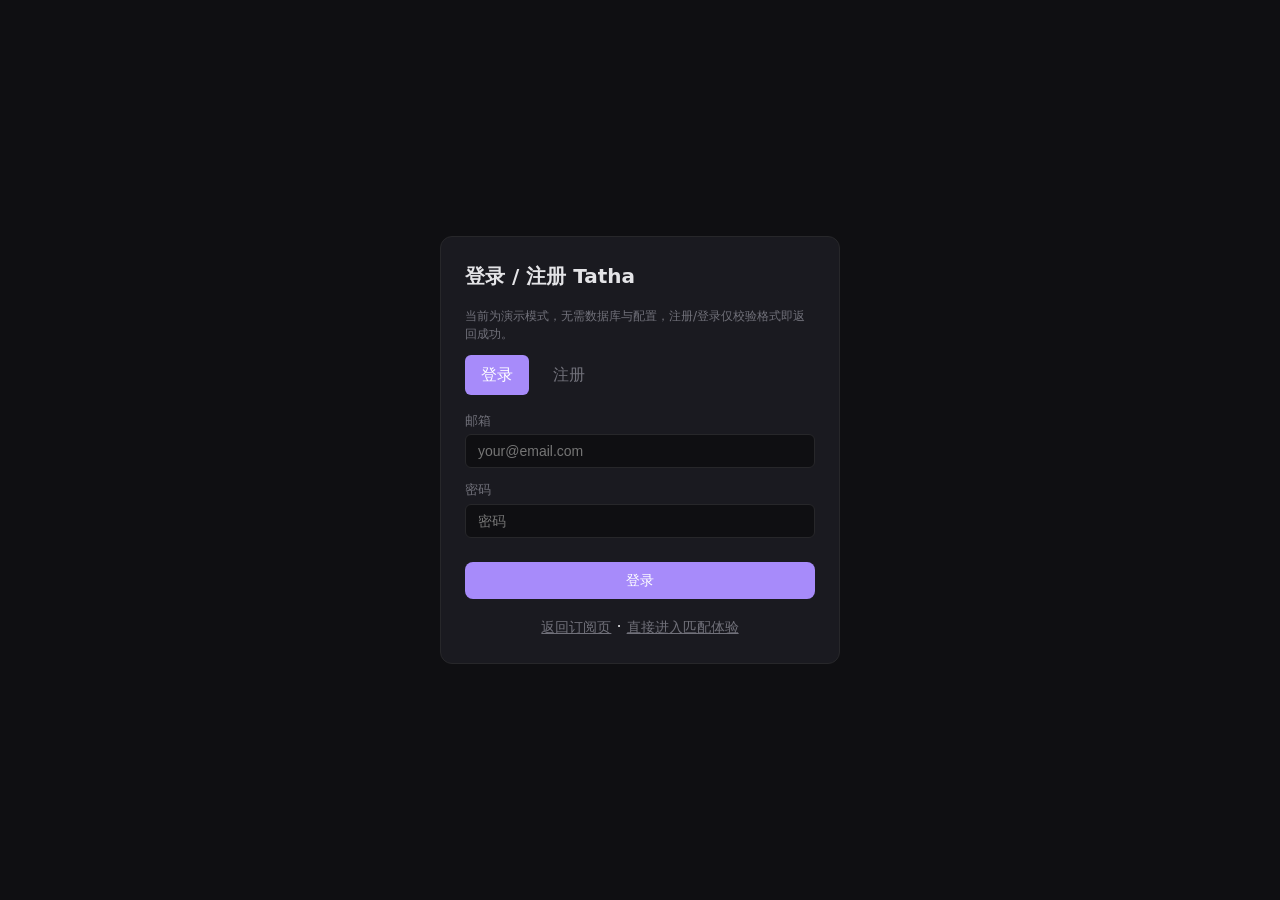
<file: services/tatha/auth.html>
<!DOCTYPE html>
<html lang="zh-CN">
<head>
  <meta charset="UTF-8" />
  <meta name="viewport" content="width=device-width, initial-scale=1" />
  <title>登录 / 注册 - Tatha</title>
  <style>
    :root { --bg: #0f0f12; --card: #1a1a20; --text: #e4e4e7; --muted: #71717a; --accent: #a78bfa; --border: #27272a; }
    * { box-sizing: border-box; }
    body { font-family: system-ui, -apple-system, sans-serif; background: var(--bg); color: var(--text); margin: 0; padding: 2rem 1.5rem; line-height: 1.5; min-height: 100vh; display: flex; flex-direction: column; align-items: center; justify-content: center; }
    .auth-box { width: 100%; max-width: 400px; background: var(--card); border: 1px solid var(--border); border-radius: 12px; padding: 1.5rem; }
    .auth-box h1 { font-size: 1.25rem; margin: 0 0 1rem; }
    .tabs { display: flex; gap: 0.5rem; margin-bottom: 1rem; }
    .tabs a { padding: 0.5rem 1rem; border-radius: 6px; text-decoration: none; color: var(--muted); background: transparent; }
    .tabs a.active { background: var(--accent); color: #fff; }
    .tabs a:hover:not(.active) { background: var(--border); color: var(--text); }
    label { display: block; font-size: 0.8125rem; color: var(--muted); margin-bottom: 0.25rem; margin-top: 0.75rem; }
    input[type="email"], input[type="password"], input[type="text"] {
      width: 100%; padding: 0.5rem 0.75rem; background: var(--bg); border: 1px solid var(--border);
      border-radius: 6px; color: var(--text); font-size: 0.875rem;
    }
    .btn { width: 100%; padding: 0.6rem 1rem; margin-top: 1rem; border-radius: 8px; font-size: 0.875rem; font-weight: 500; border: none; cursor: pointer; background: var(--accent); color: #fff; }
    .btn:hover { filter: brightness(1.1); }
    .btn:disabled { opacity: 0.6; cursor: not-allowed; }
    .panel { display: none; }
    .panel.active { display: block; }
    .msg { font-size: 0.8125rem; margin-top: 0.5rem; }
    .msg.error { color: #f87171; }
    .msg.ok { color: #22c55e; }
    .back { margin-top: 1rem; text-align: center; }
    .back a { color: var(--muted); font-size: 0.875rem; }
    .back a:hover { color: var(--accent); }
  </style>
</head>
<body>
  <div class="auth-box">
    <h1>登录 / 注册 Tatha</h1>
    <p style="font-size:0.75rem;color:var(--muted);margin:0 0 0.75rem;">当前为演示模式，无需数据库与配置，注册/登录仅校验格式即返回成功。</p>
    <div class="tabs">
      <a href="#" id="tab-login" class="active">登录</a>
      <a href="#" id="tab-register">注册</a>
    </div>

    <div id="panel-login" class="panel active">
      <form id="form-login" action="javascript:void(0)" method="post">
        <label>邮箱</label>
        <input type="email" id="login-email" placeholder="your@email.com" required />
        <label>密码</label>
        <input type="password" id="login-password" placeholder="密码" required />
        <div id="login-msg" class="msg"></div>
        <button type="submit" class="btn" id="btn-login">登录</button>
      </form>
    </div>

    <div id="panel-register" class="panel">
      <form id="form-register" action="javascript:void(0)" method="post">
        <label>邮箱</label>
        <input type="email" id="register-email" placeholder="your@email.com" required />
        <label>密码</label>
        <input type="password" id="register-password" placeholder="至少 6 位" required minlength="6" />
        <label>确认密码</label>
        <input type="password" id="register-password2" placeholder="再次输入密码" required />
        <div id="register-msg" class="msg"></div>
        <button type="submit" class="btn" id="btn-register">注册</button>
      </form>
    </div>

    <div class="back">
      <a href="index.html">返回订阅页</a> · <a href="demo.html">直接进入匹配体验</a>
    </div>
  </div>

  <script>
    (function () {
      var base = '';
      function showPanel(name) {
        document.querySelectorAll('.panel').forEach(function (p) { p.classList.remove('active'); });
        document.querySelectorAll('.tabs a').forEach(function (a) { a.classList.remove('active'); });
        var panel = document.getElementById('panel-' + name);
        var tab = document.getElementById('tab-' + name);
        if (panel) panel.classList.add('active');
        if (tab) tab.classList.add('active');
      }
      document.getElementById('tab-login').onclick = function (e) { e.preventDefault(); showPanel('login'); };
      document.getElementById('tab-register').onclick = function (e) { e.preventDefault(); showPanel('register'); };

      function setMsg(id, text, isError) {
        var el = document.getElementById(id);
        if (!el) return;
        el.textContent = text || '';
        el.className = 'msg' + (isError ? ' error' : ' ok');
      }

      document.getElementById('form-login').onsubmit = function (e) {
        e.preventDefault();
        var email = document.getElementById('login-email').value.trim();
        var password = document.getElementById('login-password').value;
        var btn = document.getElementById('btn-login');
        setMsg('login-msg', '');
        btn.disabled = true;
        fetch(base + '/v1/auth/login', {
          method: 'POST',
          headers: { 'Content-Type': 'application/json' },
          body: JSON.stringify({ email: email, password: password })
        })
          .then(function (r) { return r.json(); })
          .then(function (data) {
            if (data.ok) {
              setMsg('login-msg', data.message || '登录成功（演示）', false);
              if (data.token) localStorage.setItem('tatha_demo_token', data.token);
              setTimeout(function () { window.location.href = 'demo.html'; }, 800);
            } else {
              setMsg('login-msg', data.error || data.message || '登录失败', true);
              btn.disabled = false;
            }
          })
          .catch(function (err) {
            setMsg('login-msg', '请求失败：' + (err.message || '请确认 API 已启动'), true);
            btn.disabled = false;
          });
      };

      document.getElementById('form-register').onsubmit = function (e) {
        e.preventDefault();
        var email = document.getElementById('register-email').value.trim();
        var password = document.getElementById('register-password').value;
        var password2 = document.getElementById('register-password2').value;
        var btn = document.getElementById('btn-register');
        setMsg('register-msg', '');
        if (password !== password2) {
          setMsg('register-msg', '两次密码不一致', true);
          return;
        }
        btn.disabled = true;
        fetch(base + '/v1/auth/register', {
          method: 'POST',
          headers: { 'Content-Type': 'application/json' },
          body: JSON.stringify({ email: email, password: password })
        })
          .then(function (r) { return r.json(); })
          .then(function (data) {
            if (data.ok) {
              setMsg('register-msg', data.message || '注册成功（演示）', false);
              if (data.token) localStorage.setItem('tatha_demo_token', data.token);
              setTimeout(function () { window.location.href = 'demo.html'; }, 800);
            } else {
              setMsg('register-msg', data.error || data.message || '注册失败', true);
              btn.disabled = false;
            }
          })
          .catch(function (err) {
            setMsg('register-msg', '请求失败：' + (err.message || '请确认 API 已启动'), true);
            btn.disabled = false;
          });
      });

      if (window.location.hash === '#register') showPanel('register');
    })();
  </script>
</body>
</html>
</file>
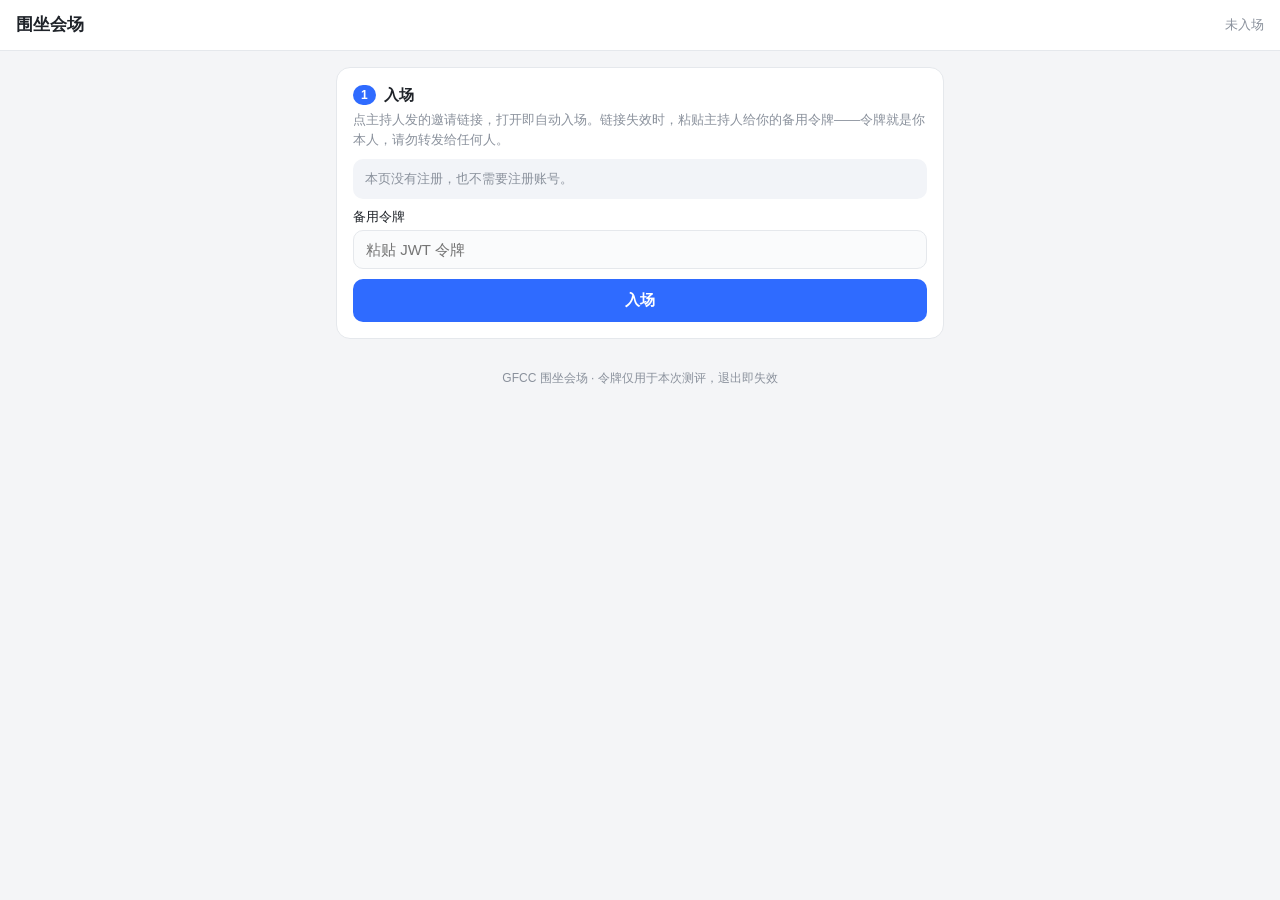
<file: services/gfcc_kernel/src/gfcc_kernel/static/circle.html>
<!DOCTYPE html>
<html lang="zh-CN">
<head>
<meta charset="utf-8">
<meta name="viewport" content="width=device-width, initial-scale=1, viewport-fit=cover">
<title>GFCC 围坐会场</title>
<style>
  :root {
    --bg: #f4f5f7;
    --card: #ffffff;
    --ink: #1f2329;
    --muted: #8a919c;
    --line: #e5e8ec;
    --brand: #2f6bff;
    --brand-soft: #eaf0ff;
    --ok: #18a058;
    --ok-soft: #e8f7ef;
    --warn: #d97706;
    --warn-soft: #fdf3e3;
    --err: #d03050;
    --err-soft: #fdecef;
  }
  * { box-sizing: border-box; margin: 0; padding: 0; }
  body {
    background: var(--bg);
    color: var(--ink);
    font-family: -apple-system, BlinkMacSystemFont, "PingFang SC", "Hiragino Sans GB", "Microsoft YaHei", sans-serif;
    line-height: 1.5;
    padding-bottom: 48px;
  }
  header {
    position: sticky; top: 0; z-index: 10;
    background: #fff; border-bottom: 1px solid var(--line);
    padding: 12px 16px;
    display: flex; align-items: center; justify-content: space-between; gap: 8px;
  }
  header h1 { font-size: 17px; font-weight: 700; }
  #who { font-size: 13px; color: var(--muted); white-space: nowrap; overflow: hidden; text-overflow: ellipsis; max-width: 42vw; }
  #btn-leave { font-size: 12px; padding: 6px 12px; border: 1px solid var(--line); border-radius: 999px; background: #fff; color: var(--muted); cursor: pointer; }
  #btn-leave:hover { color: var(--err); border-color: var(--err); }
  main { max-width: 640px; margin: 0 auto; padding: 16px; }
  .card {
    background: var(--card); border: 1px solid var(--line); border-radius: 14px;
    padding: 16px; margin-bottom: 14px;
  }
  .card h2 { font-size: 15px; font-weight: 700; margin-bottom: 4px; display: flex; align-items: center; gap: 8px; }
  .step { font-size: 12px; color: #fff; background: var(--brand); border-radius: 999px; padding: 1px 8px; font-weight: 600; }
  .desc { font-size: 13px; color: var(--muted); margin-bottom: 10px; }
  label { display: block; font-size: 13px; margin: 8px 0 4px; color: var(--ink); }
  input, textarea {
    width: 100%; padding: 10px 12px; font-size: 15px;
    border: 1px solid var(--line); border-radius: 10px; background: #fafbfc;
    font-family: inherit; color: var(--ink);
  }
  input:focus, textarea:focus { outline: 2px solid var(--brand-soft); border-color: var(--brand); background: #fff; }
  textarea { min-height: 72px; resize: vertical; }
  button {
    width: 100%; margin-top: 10px; padding: 12px; font-size: 15px; font-weight: 600;
    border: none; border-radius: 10px; cursor: pointer;
    background: var(--brand); color: #fff;
  }
  button:disabled { background: #c6cdd8; cursor: not-allowed; }
  button.ghost { background: #fff; color: var(--brand); border: 1px solid var(--brand); }
  button.ghost:disabled { color: #c6cdd8; border-color: var(--line); }
  button.ok { background: var(--ok); }
  button.warn { background: var(--warn); }
  button.danger { background: var(--err); }
  .hint { font-size: 13px; color: var(--muted); margin-top: 8px; }
  .row { display: flex; gap: 10px; }
  .row > div { flex: 1; }
  .muted { color: var(--muted); }
  .pill {
    display: inline-block; font-size: 12px; padding: 2px 8px; border-radius: 999px;
    background: #f0f2f5; color: #4b5563; margin: 2px 4px 2px 0;
  }
  .pill.me { background: var(--brand-soft); color: var(--brand); }
  .pill.org { background: var(--warn-soft); color: var(--warn); }
  .pill.floor { background: #fff7e6; color: #b45309; border: 1px dashed #d97706; }
  .pill.watch { background: #f0f4ff; color: #6b7fae; border: 1px dashed #b9c8ea; }
  .banner {
    border-radius: 10px; padding: 10px 12px; font-size: 13px; margin-top: 10px; display: none;
  }
  .banner.ok { display: block; background: var(--ok-soft); color: var(--ok); }
  .banner.warn { display: block; background: var(--warn-soft); color: var(--warn); }
  .banner.err { display: block; background: var(--err-soft); color: var(--err); }
  .banner.note { display: block; background: #f2f4f8; color: var(--muted); }
  .proposal {
    border: 1px solid var(--line); border-radius: 10px; padding: 12px; margin-top: 10px; background: #fafbfc;
  }
  .proposal .subject { font-size: 15px; font-weight: 600; margin-bottom: 4px; }
  .progress {
    display: flex; align-items: center; gap: 8px; margin: 6px 0;
    font-size: 14px; font-weight: 700;
  }
  .progress .bar { flex: 1; height: 6px; border-radius: 999px; background: var(--line); overflow: hidden; }
  .progress .bar > i { display: block; height: 100%; background: var(--ok); border-radius: 999px; }
  .status-tag { font-size: 12px; font-weight: 600; padding: 2px 8px; border-radius: 999px; display: inline-block; margin-left: 6px; }
  .status-tag.verified { background: var(--ok-soft); color: var(--ok); }
  .status-tag.waiting { background: var(--warn-soft); color: var(--warn); }
  .status-tag.rejected { background: var(--err-soft); color: var(--err); }
  .status-tag.withdrawn, .status-tag.expired { background: #f2f4f8; color: var(--muted); }
  .status-tag.done { background: var(--brand-soft); color: var(--brand); }
  .who-line { font-size: 13px; color: var(--muted); margin-top: 6px; }
  .big-cid {
    font-size: 13px; color: var(--brand); word-break: break-all;
    background: var(--brand-soft); border-radius: 10px; padding: 10px 12px; margin-top: 10px;
    user-select: all; line-height: 1.7;
  }
  footer { text-align: center; font-size: 12px; color: var(--muted); padding: 16px 16px 0; }
  .hidden { display: none; }
  code { font-family: ui-monospace, SFMono-Regular, Menlo, monospace; font-size: 13px; }
</style>
</head>
<body>
<header>
  <h1>围坐会场</h1>
  <div style="display:flex;align-items:center;gap:8px;">
    <div id="who">未入场</div>
    <button id="btn-leave" class="hidden">退出</button>
  </div>
</header>

<main>
  <!-- 1 入场 -->
  <section class="card" id="card-entry">
    <h2><span class="step">1</span>入场</h2>
    <div class="desc">点主持人发的邀请链接，打开即自动入场。链接失效时，粘贴主持人给你的备用令牌——令牌就是你本人，请勿转发给任何人。</div>
    <div class="banner note">本页没有注册，也不需要注册账号。</div>
    <label for="token">备用令牌</label>
    <input id="token" type="password" autocomplete="off" placeholder="粘贴 JWT 令牌">
    <button id="btn-entry">入场</button>
    <div class="banner" id="entry-msg"></div>
  </section>

  <!-- 2 席位 -->
  <section class="card hidden" id="card-seat">
    <h2><span class="step">2</span>席位</h2>
    <div class="desc">组织者 A：建圈并分享链接。大家按入座顺序轮流提交拍板句：只有当前「发言权」持有者能写，入座成员各自确认后交给下一位。旁观 C：先只看，不入座。</div>
    <div class="row">
      <div>
        <div class="desc">我是组织者 A：写一个真议题名建圈，把链接发给大家。</div>
        <label for="circle-name">议题名</label>
        <input id="circle-name" placeholder="写一个真议题名（例：周五前完成内存隔离验收）">
        <button id="btn-create">建圈</button>
      </div>
      <div>
        <div class="desc">我是 B / C：链接里已带圈号，或手动粘贴圈号。</div>
        <label for="circle-id">圈号</label>
        <input id="circle-id" type="text" autocomplete="off" placeholder="链接已带时无需填写">
        <button id="btn-join" class="ghost">入座 · 参与确认</button>
        <button id="btn-observe" class="ghost">只旁观 · 先只看</button>
      </div>
    </div>
    <div class="banner" id="seat-msg"></div>
    <div id="my-circle" class="hidden">
      <div class="desc" style="margin-top:10px;">把这条链接发到群里（已带圈号）：</div>
      <div class="big-cid" id="my-circle-link"></div>
      <div class="desc" style="margin-top:6px;">圈号（不想发链接时，把下面这串发给 B/C）：</div>
      <div class="big-cid" id="my-circle-cid"></div>
    </div>
  </section>

  <!-- 3 拍板句（发言权持有者可见） -->
  <section class="card hidden" id="card-propose">
    <h2><span class="step">3</span>拍板句 <span class="status-tag done" id="propose-role">发言权</span></h2>
    <div class="desc">按入座顺序轮流：只有当前「发言权」持有者能写这一句拍板话。入座成员各自确认后，发言权交给下一位，继续下一条。</div>
    <label for="subject">拍板句</label>
    <textarea id="subject" placeholder="写一个真议题，而不是测试句（例：本周按 W4 节奏推进，周五前完成验收）"></textarea>
    <label for="basis">依据（一句话，可选）</label>
    <input id="basis" type="text" placeholder="为什么现在要拍这句">
    <button id="btn-propose">提交拍板句</button>
    <div class="hint">提交后状态进入「等待确认」，每位参与者会看到自己的确认按钮。</div>
    <div class="banner" id="propose-msg"></div>
  </section>

  <!-- 4 状态 -->
  <section class="card hidden" id="card-status">
    <h2>圈状态</h2>
    <div id="status-body">载入中…</div>
    <div class="banner note" id="scope-note">本场只验「本人点确认」。引用上一条与认定/兑现，下一场再做。</div>
  </section>

  <footer>GFCC 围坐会场 · 令牌仅用于本次测评，退出即失效</footer>
</main>

<script>
(function () {
  "use strict";
  var API = "";
  var state = {
    token: sessionStorage.getItem("gfcc_circle_token") || "",
    circleId: sessionStorage.getItem("gfcc_circle_id") || "",
    sub: "",
    polling: null,
  };

  var $ = function (id) { return document.getElementById(id); };
  function show(msgEl, kind, text) {
    msgEl.className = "banner " + (kind || "err");
    msgEl.textContent = text;
  }
  function hideEl(el) { el.classList.add("hidden"); }
  function showEl(el) { el.classList.remove("hidden"); }
  function esc(s) {
    return String(s == null ? "" : s).replace(/[&<>"']/g, function (c) {
      return { "&": "&amp;", "<": "&lt;", ">": "&gt;", '"': "&quot;", "'": "&#39;" }[c];
    });
  }
  function short(s) { return s.length > 12 ? s.slice(0, 12) + "…" : s; }

  function api(path, method, body) {
    var opts = { method: method || "GET", headers: {} };
    if (state.token) opts.headers["Authorization"] = "Bearer " + state.token;
    if (body) { opts.headers["Content-Type"] = "application/json"; opts.body = JSON.stringify(body); }
    return fetch(API + path, opts).then(function (r) {
      return r.json().then(function (j) {
        if (!r.ok) { var e = new Error(j.detail || (r.status + " " + r.statusText)); e.status = r.status; throw e; }
        return j;
      });
    });
  }

  // ---------- 入场 ----------
  $("btn-entry").addEventListener("click", enter);
  function enter() {
    var t = $("token").value.replace(/\s+/g, "");
    if (!t) { show($("entry-msg"), "err", "请先粘贴入场令牌"); return; }
    state.token = t;
    sessionStorage.setItem("gfcc_circle_token", t);
    api("/circle/api/me").then(function (j) {
      state.sub = j.sub;
      sessionStorage.setItem("gfcc_circle_sub", j.sub);
      $("who").textContent = "已入场：" + short(j.sub);
      showEl($("btn-leave"));
      hideEl($("card-entry"));
      show($("entry-msg"), "ok", "入场成功：" + j.sub + "。令牌是你本人的钥匙，不要转发。");
      showEl($("card-seat"));
      var cidFromUrl = new URLSearchParams(location.search).get("c");
      if (cidFromUrl) { $("circle-id").value = cidFromUrl; }
      if (state.circleId) { $("circle-id").value = state.circleId; }
    }).catch(function (e) {
      var msg = e.status === 401
        ? "令牌无效或已过期，检查令牌是否完整（不要带换行/空格，应有开头 eyJ 与结尾点号），可向主持人再要一条"
        : "入场失败：" + e.message;
      show($("entry-msg"), "err", msg);
    });
  }

  // ---------- 邀请深链兑换（?i=） ----------
  function redeemInvite(code) {
    var btn = $("btn-entry");
    btn.disabled = true;
    show($("entry-msg"), "note", "正在用邀请链接兑换入场令牌…");
    fetch(API + "/circle/api/redeem", {
      method: "POST",
      headers: { "Content-Type": "application/json" },
      body: JSON.stringify({ code: code })
    }).then(function (r) {
      return r.json().then(function (j) {
        if (!r.ok) { var e = new Error(j.detail || (r.status + " " + r.statusText)); e.status = r.status; throw e; }
        return j;
      });
    }).then(function (j) {
      state.token = j.token;
      sessionStorage.setItem("gfcc_circle_token", j.token);
      // 兑换成功：地址栏去掉 i（保留 c），刷新后不再重复兑换
      var u = new URL(location.href);
      u.searchParams.delete("i");
      history.replaceState({}, "", u.toString());
      // 复用入场成功路径
      return api("/circle/api/me").then(function (mj) {
        state.sub = mj.sub;
        sessionStorage.setItem("gfcc_circle_sub", mj.sub);
        $("who").textContent = "已入场：" + short(mj.sub);
        showEl($("btn-leave"));
        hideEl($("card-entry"));
        show($("entry-msg"), "ok", "邀请已兑换，入场成功：" + mj.sub + "。令牌就是你的身份，勿转发。");
        showEl($("card-seat"));
        var cidFromUrl = new URLSearchParams(location.search).get("c");
        if (cidFromUrl) { $("circle-id").value = cidFromUrl; }
        if (state.circleId) { $("circle-id").value = state.circleId; }
      });
    }).catch(function (e) {
      btn.disabled = false;
      show($("entry-msg"), "err", "邀请兑换失败：" + e.message + "。请向主持人再要一条链接，或粘贴备用令牌。");
      $("token").focus();
    });
  }

  // ---------- 退出 ----------
  // 按席位分支（施工单「旁观在场可见」§4）：已入座 → leave；仅旁观 → unobserve；
  // 两边都没有 → 只清本地。先拉一次 status 判自己的席位，再清本地缓存并刷新。
  $("btn-leave").addEventListener("click", function () {
    var cid = state.circleId || $("circle-id").value.trim();
    var done = function (msg) {
      show($("seat-msg"), "ok", msg || "已离场。可随时凭令牌重新入场。");
      setTimeout(function () {
        sessionStorage.removeItem("gfcc_circle_token");
        sessionStorage.removeItem("gfcc_circle_id");
        sessionStorage.removeItem("gfcc_circle_sub");
        location.reload();
      }, 600);
    };
    if (!cid) { done(); return; }
    api("/circle/api/status?circle_id=" + encodeURIComponent(cid)).then(function (j) {
      var inMembers = (j.circle.members || []).some(function (m) { return m.sub === state.sub; });
      var inWatchers = (j.watchers || []).some(function (w) { return w.sub === state.sub; });
      var call;
      if (inMembers) {
        call = api("/circle/api/leave", "POST", { circle_id: cid }).then(function () {
          return "已退场，席位已释放，可随时凭令牌重新入座。";
        });
      } else if (inWatchers) {
        call = api("/circle/api/unobserve", "POST", { circle_id: cid }).then(function () {
          return "已离开旁观，入座成员将不再看到你在听。";
        });
      } else {
        call = Promise.resolve("后端本就没有你的席位，已清本地缓存。");
      }
      call.then(done).catch(function () { done(); });
    }).catch(function () { done(); });
  });

  // ---------- 建圈 ----------
  $("btn-create").addEventListener("click", function () {
    var name = $("circle-name").value.trim();
    if (!name || name === "围坐") { show($("seat-msg"), "err", "写一个真议题名，别空转"); return; }
    api("/circle/api/create", "POST", { name: name }).then(function (j) {
      state.circleId = j.circle_id;
      sessionStorage.setItem("gfcc_circle_id", j.circle_id);
      var link = location.origin + location.pathname + "?c=" + j.circle_id;
      $("my-circle-link").textContent = link;
      $("my-circle-cid").textContent = j.circle_id;
      showEl($("my-circle"));
      show($("seat-msg"), "ok", "建圈成功。把上面的链接发到群里；旁观会出现在状态卡，不参与确认。");
      enterCircle(j.circle_id);
    }).catch(function (e) { show($("seat-msg"), "err", "建圈失败：" + e.message); });
  });

  // ---------- 入座（B） ----------
  $("btn-join").addEventListener("click", function () {
    var cid = $("circle-id").value.trim();
    if (!cid) { show($("seat-msg"), "err", "请先填写圈号（或打开 A 发的链接）"); return; }
    state.circleId = cid;
    sessionStorage.setItem("gfcc_circle_id", cid);
    api("/circle/api/join", "POST", { circle_id: cid }).then(function () {
      show($("seat-msg"), "ok", "已入座。当前发言权可能不在你手上，轮到你时拍板句卡片会自动出现。");
      enterCircle(cid);
    }).catch(function (e) { show($("seat-msg"), "err", "入座失败：" + e.message); });
  });

  // ---------- 只旁观（C，不入座） ----------
  // 先 POST /observe 服务端登记在场，成功再轮询；失败出 banner（§4 锚点）。
  $("btn-observe").addEventListener("click", function () {
    var cid = $("circle-id").value.trim();
    if (!cid) { show($("seat-msg"), "err", "请先填写圈号（或打开 A 发的链接）"); return; }
    state.circleId = cid;
    sessionStorage.setItem("gfcc_circle_id", cid);
    api("/circle/api/observe", "POST", { circle_id: cid }).then(function () {
      show($("seat-msg"), "ok", "已旁观（未入座）。你只能看，不能确认；入座成员会在状态卡看到你在听。");
      enterCircle(cid);
    }).catch(function (e) {
      show($("seat-msg"), "err", "旁观登记失败：" + e.message + "（已入座请先点退出，再旁观）");
    });
  });

  // ---------- 进入圈子 ----------
  function enterCircle(cid) {
    // 保留席位卡片：组织者 A 要能看到分享链接，B/C 要能看到圈号
    showEl($("card-status"));
    refresh();
    if (state.polling) clearInterval(state.polling);
    state.polling = setInterval(refresh, 3000);
  }

  // ---------- 写拍板句（A） ----------
  $("btn-propose").addEventListener("click", function () {
    var subject = $("subject").value.trim();
    if (!subject) { show($("propose-msg"), "err", "先写拍板句"); return; }
    api("/circle/api/propose", "POST", {
      circle_id: state.circleId, subject: subject, basis: $("basis").value.trim(),
    }).then(function () {
      show($("propose-msg"), "ok", "拍板句已提交：你也要点一次确认（下方你的确认按钮），入座成员点完才会推进。");
      show($("seat-msg"), "ok", "拍板句已提交，卡片已收起：入座成员确认达成后，发言权自动交给下一位。");
      refresh();
    }).catch(function (e) { show($("propose-msg"), "err", "提交失败：" + e.message); });
  });

  // ---------- 状态渲染 ----------
  function refresh() {
    if (!state.circleId) return;
    api("/circle/api/status?circle_id=" + encodeURIComponent(state.circleId)).then(function (j) {
      render(j);
    }).catch(function (e) {
      $("status-body").innerHTML = "<div class='banner err'>状态刷新失败：" + esc(e.message) + "</div>";
    });
  }

  function render(j) {
    var circle = j.circle, proposals = j.proposals || [];
    var members = circle.members || [];
    var watchers = j.watchers || [];
    var me = state.sub;
    var myRole = null;
    members.forEach(function (m) { if (m.sub === me) myRole = m.role; });
    var isSeated = myRole !== null;

    // 拍板卡片：只有当前发言权持有者（floor_sub）可见；
    // 有未达成拍板句时收起（一次只推进一条共识）
    var floorSub = j.floor_sub || null;
    var floorNext = j.floor_next_sub || null;
    var dissolved = circle.status === "dissolved";
    var TERMINAL = ["consensus_verified", "rejected", "withdrawn", "expired", "failed"];
    function isTerminal(st) { return TERMINAL.indexOf(st) >= 0; }
    var pendingCount = proposals.filter(function (p) { return !isTerminal(p.status); }).length;
    var isFloor = isSeated && me === floorSub;
    if (isFloor && !pendingCount && !dissolved) {
      showEl($("card-propose"));
    } else {
      hideEl($("card-propose"));
    }

    var html = "";
    if (dissolved) {
      html += "<div class='banner warn' style='display:block;'>已解散：历史保留、不能再入座。</div>";
    }
    if (isSeated && circle.created_by === me && !dissolved) {
      html += "<button class='danger' data-dissolve='1'>解散本场</button>";
    }
    if (isSeated) {
      var shareLink = location.origin + location.pathname + "?c=" + state.circleId;
      html += "<div class='desc' style='margin-top:4px;'>发给其他与会者的链接（已带圈号）：</div>";
      html += "<div class='big-cid'>" + esc(shareLink) + "</div>";
      html += "<div class='desc' style='margin-top:6px;'>圈号（B/C 手动粘贴用）：</div>";
      html += "<div class='big-cid'>" + esc(state.circleId) + "</div>";
      if (pendingCount > 0) {
        html += "<div class='banner note' style='display:block;'>还有 " + pendingCount + " 条拍板句在等待确认：入座成员确认完（状态变「已达成」），才能提交下一条。一次只推进一条共识。</div>";
      } else if (isSeated && !isFloor) {
        html += "<div class='banner note' style='display:block;'>当前发言权在 " + esc(short(floorSub || "—")) + " 手上。轮到 TA 写拍板句；本条达成后发言权交给 " + esc(short(floorNext || "—")) + "。</div>";
      }
    }
    html += "<div style='font-size:13px;color:var(--muted);margin-bottom:8px;'>议题 <b style='color:var(--ink)'>" + esc(circle.name) + "</b> · 已入座 " + members.length + " 人 · 旁观 " + watchers.length + " 人 · " + esc(circle.status) + " · 当前发言权 " + esc(short(floorSub || "—")) + (me === floorSub ? "（轮到你写拍板句）" : "") + "</div>";
    html += "<div style='margin-bottom:4px;'>成员：</div>";
    members.forEach(function (m) {
      var cls = "pill" + (m.sub === me ? " me" : "") + (m.role === "organizer" ? " org" : "") + (m.sub === floorSub ? " floor" : "");
      html += "<span class='" + cls + "'>" + esc(short(m.sub)) + (m.role === "organizer" ? " · A" : "") + (m.sub === floorSub ? " · 地板" : "") + "</span>";
    });
    html += "<div style='margin-bottom:4px;'>旁观：</div>";
    if (!watchers.length) {
      html += "<span style='font-size:12px;color:var(--muted);'>暂无</span>";
    } else {
      watchers.forEach(function (w) {
        var cls = "pill watch" + (w.sub === me ? " me" : "");
        html += "<span class='" + cls + "'>" + esc(short(w.sub)) + (w.sub === me ? "（你）" : "") + "</span>";
      });
    }

    if (!proposals.length) {
      html += "<div class='banner warn' style='display:block;'>还没有拍板句，等成员提交。</div>";
    } else {
      proposals.forEach(function (p) {
        var acks = p.acks || [], parties = p.parties || [];
        var verified = p.status === "consensus_verified";
        var myAcked = acks.some(function (a) { return a.sub === me; });
        var iAmParty = parties.indexOf(me) >= 0;
        var open = !isTerminal(p.status) && !dissolved;
        var tag;
        if (verified) tag = "<span class='status-tag verified'>已达成</span>";
        else if (p.status === "rejected") tag = "<span class='status-tag rejected'>已驳回</span>";
        else if (p.status === "withdrawn") tag = "<span class='status-tag withdrawn'>已撤回</span>";
        else if (p.status === "expired") tag = "<span class='status-tag expired'>已作废</span>";
        else tag = "<span class='status-tag waiting'>等待确认</span>";
        var pct = parties.length ? Math.round(acks.length / parties.length * 100) : 0;
        html += "<div class='proposal'>";
        html += "<div class='subject'>" + esc(p.subject) + tag + "</div>";
        html += "<div class='progress'>已确认 " + acks.length + "/" + parties.length +
                "<span class='bar'><i style='width:" + pct + "%'></i></span></div>";
        html += "<div class='who-line'>需确认：" + parties.map(function (s) {
          var label = esc(short(s));
          if (s === me && iAmParty && !myAcked && open) label += "（轮到你也点确认）";
          return label;
        }).join("、") + "</div>";
        if (acks.length) {
          html += "<div class='who-line'>已确认：" + acks.map(function (a) { return esc(short(a.sub)); }).join("、") + "</div>";
        }
        if (p.status === "rejected" && p.reject_reason) {
          html += "<div class='who-line'>异议（" + esc(short(p.rejected_by || "")) + "）：" + esc(p.reject_reason) + "</div>";
        }
        if (iAmParty && !myAcked && open) {
          html += "<button class='ok' data-ack='" + p.id + "'>我本人点确认</button>";
          html += "<button class='ghost' data-reject-toggle='" + p.id + "'>有异议 · 阐述观点</button>";
          html += "<div class='hidden' data-reject-box='" + p.id + "'>";
          html += "<textarea data-reject-reason='" + p.id + "' placeholder='必填：你的不同观点'></textarea>";
          html += "<button class='warn' data-reject='" + p.id + "'>提交异议</button>";
          html += "</div>";
          html += "<div class='hint'>点下去表示：这是我本人同意的拍板，不是帮别人点。</div>";
        }
        if (p.created_by === me && open) {
          html += "<button class='ghost' data-withdraw='" + p.id + "'>撤回本条</button>";
        }
        html += "</div>";
      });
    }
    $("status-body").innerHTML = html;

    // 确认按钮（事件委托，避免覆盖）
    Array.prototype.forEach.call(document.querySelectorAll("[data-ack]"), function (btn) {
      btn.addEventListener("click", function () {
        var pid = btn.getAttribute("data-ack");
        api("/circle/api/ack", "POST", { circle_id: state.circleId, proposal_id: pid })
          .then(function (jj) {
            show($("seat-msg"), "ok",
              jj.can_complete ? "已确认，本场达成共识。" + (jj.floor_sub ? " 发言权交给 " + short(jj.floor_sub) : "") : "已确认（等待其他人）");
            refresh();
          }).catch(function (e) { show($("seat-msg"), "err", "确认失败：" + e.message); });
      });
    });
    Array.prototype.forEach.call(document.querySelectorAll("[data-reject-toggle]"), function (btn) {
      btn.addEventListener("click", function () {
        var box = document.querySelector("[data-reject-box='" + btn.getAttribute("data-reject-toggle") + "']");
        if (box) box.classList.toggle("hidden");
      });
    });
    Array.prototype.forEach.call(document.querySelectorAll("[data-reject]"), function (btn) {
      btn.addEventListener("click", function () {
        var pid = btn.getAttribute("data-reject");
        var ta = document.querySelector("[data-reject-reason='" + pid + "']");
        var reason = ta ? ta.value.trim() : "";
        if (!reason) { show($("seat-msg"), "err", "异议必须写理由"); return; }
        api("/circle/api/reject", "POST", { circle_id: state.circleId, proposal_id: pid, reason: reason })
          .then(function () {
            show($("seat-msg"), "ok", "已提交异议，本条作废。提议人可改提新句。");
            refresh();
          }).catch(function (e) { show($("seat-msg"), "err", "异议失败：" + e.message); });
      });
    });
    Array.prototype.forEach.call(document.querySelectorAll("[data-withdraw]"), function (btn) {
      btn.addEventListener("click", function () {
        if (!confirm("确定撤回本条？撤回后可改提新句。")) return;
        var pid = btn.getAttribute("data-withdraw");
        api("/circle/api/withdraw", "POST", { circle_id: state.circleId, proposal_id: pid })
          .then(function () {
            show($("seat-msg"), "ok", "已撤回，可改提新句。");
            refresh();
          }).catch(function (e) { show($("seat-msg"), "err", "撤回失败：" + e.message); });
      });
    });
    var dissolveBtn = document.querySelector("[data-dissolve]");
    if (dissolveBtn) {
      dissolveBtn.addEventListener("click", function () {
        if (!confirm("解散后历史保留、不能再入座，确定？")) return;
        api("/circle/api/dissolve", "POST", { circle_id: state.circleId })
          .then(function () {
            show($("seat-msg"), "ok", "本场已解散。");
            refresh();
          }).catch(function (e) { show($("seat-msg"), "err", "解散失败：" + e.message); });
      });
    }
  }

  // ---------- 启动：已存令牌/圈号/深链则直入 ----------
  (function boot() {
    var qs = new URLSearchParams(location.search);
    var invite = qs.get("i");
    if (state.token) {
      $("token").value = state.token;
      api("/circle/api/me").then(function (j) {
        state.sub = j.sub;
        $("who").textContent = "已入场：" + short(j.sub);
        showEl($("btn-leave"));
        hideEl($("card-entry"));
        showEl($("card-seat"));
        var cidFromUrl = new URLSearchParams(location.search).get("c");
        if (cidFromUrl) { $("circle-id").value = cidFromUrl; }
        if (state.circleId) { $("circle-id").value = state.circleId; }
      }).catch(function () { /* 令牌失效则留在入场页 */ });
    } else if (invite) {
      redeemInvite(invite);
    }
    // 无 token 无邀请：留在入场页粘贴备用令牌
  })();
})();
</script>
</body>
</html>
</file>
